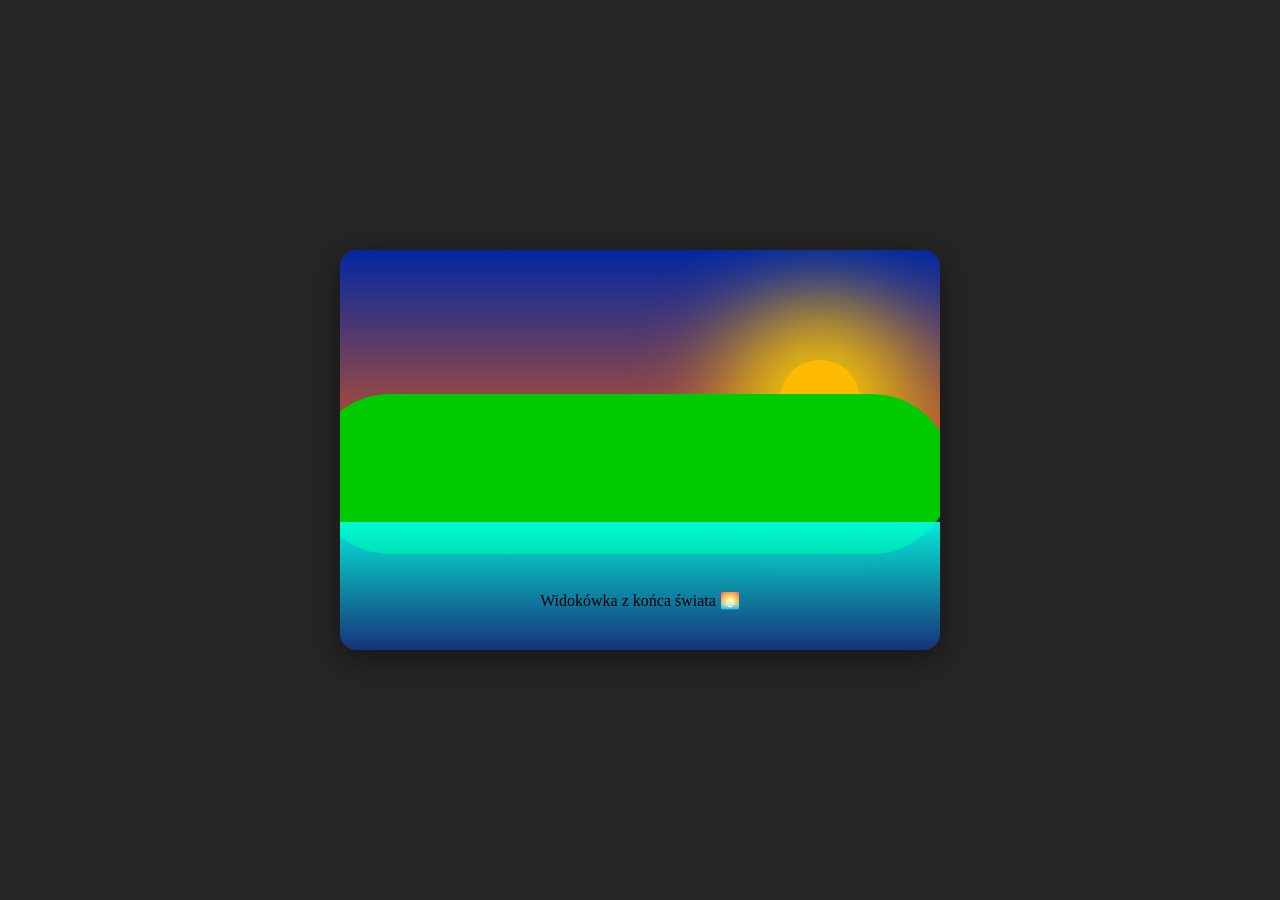
<file: lekcja5/index.html>
<!DOCTYPE html>
<html lang="pl">
<head>
  <meta charset="UTF-8">
  <meta name="viewport" content="width=device-width, initial-scale=1.0">
  <title>Pocztówka CSS</title>
  <link rel="stylesheet" href="style.css">
</head>
<body>
  <div class="postcard">
    <div class="sky"></div>
    <div class="sun"></div>
    <div class="hills"></div>
    <div class="water"></div>
    <div class="text-overlay">Widokówka z końca świata 🌅</div>
  </div>
</body>
</html>
</file>
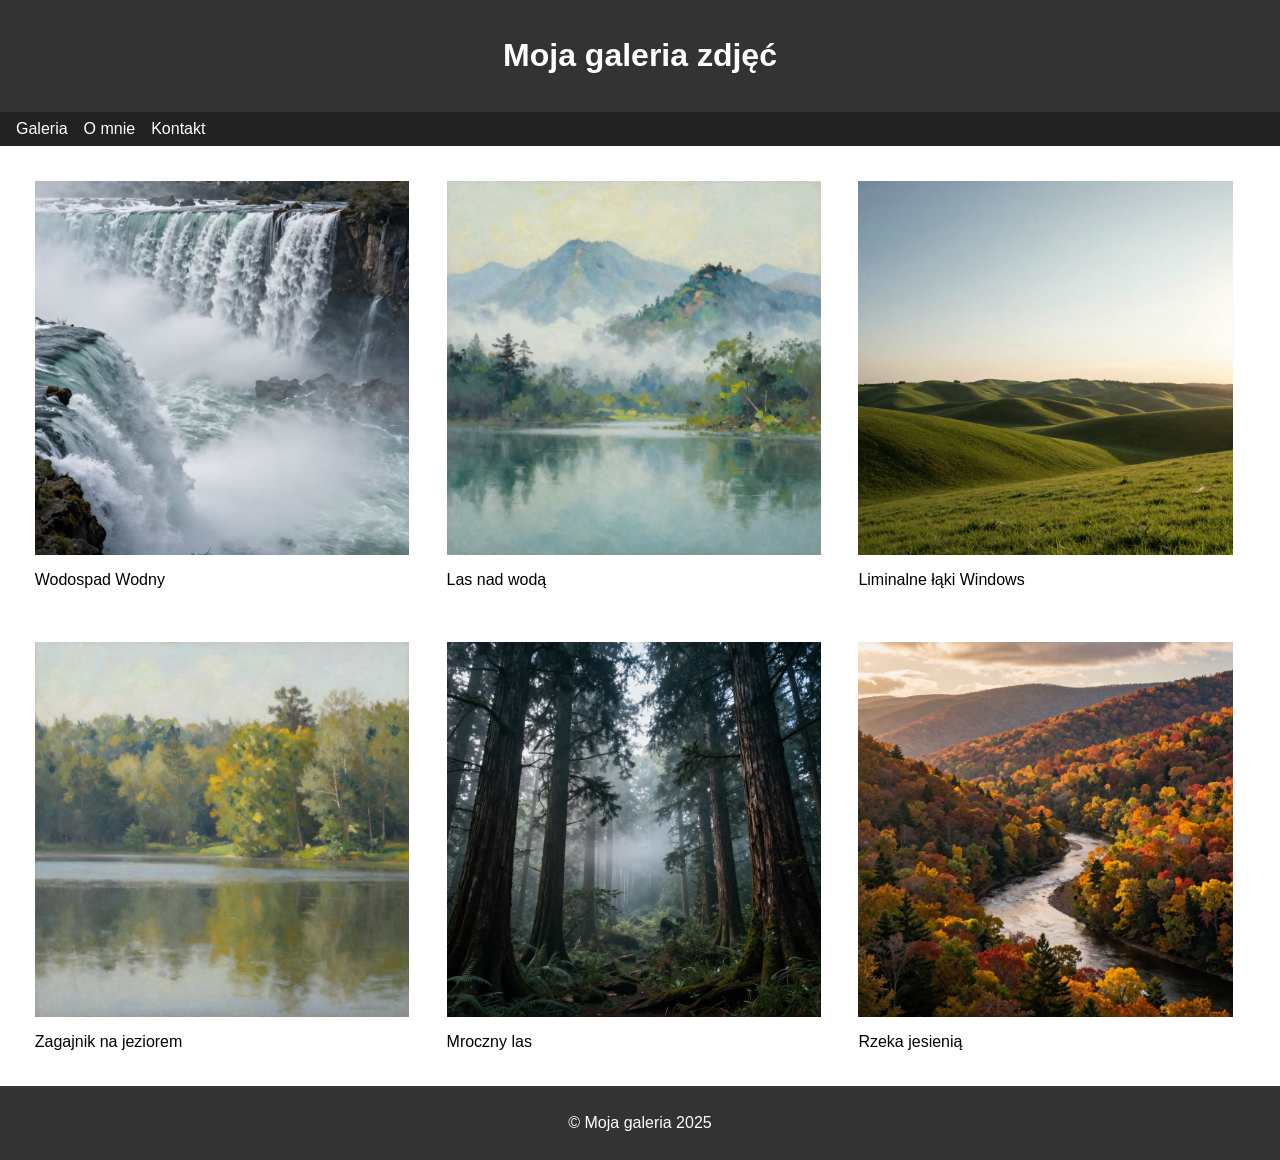
<file: lekcja6/index.html>
<!DOCTYPE html>
<html lang="pl">
<head>
  <meta charset="UTF-8">
  <!-- TODO: dodaj meta viewport dla responsywności -->
  <meta name="viewport" content="width=device-width, initial-scale=1.0">
  <title>Moja galeria</title>
  <link rel="stylesheet" href="style.css">
  <!-- TODO: dodaj powiązanie z plikiem style.css -->
</head>
<body>
  <header>
    <h1>Moja galeria zdjęć</h1>
  </header>
  <nav>
    <ul>
      <li><a href="#">Galeria</a></li>
      <li><a href="#">O mnie</a></li>
      <li><a href="#">Kontakt</a></li>
    </ul>
  </nav>
  <section class="gallery">
    <!-- TODO: dodaj zawartość sekcji z miniaturkami (6 elementów .photo-item) -->
    <!-- TODO: dodaj klasę photo-caption do akapitu w każdym .photo-item -->
  <div class="photo-item">
    <img src="images/img (1).jpg">
    <p>Wodospad Wodny</p>
</div>

<div class="photo-item">
    <img src="images/img (2).jpg">
    <p>Las nad wodą</p>
</div>

<div class="photo-item">
    <img src="images/img (3).jpg">
    <p>Liminalne łąki Windows</p>
</div>

<div class="photo-item">
    <img src="images/img (4).jpg">
    <p>Zagajnik na jeziorem</p>
</div>

<div class="photo-item">
    <img src="images/img (5).jpg">
    <p>Mroczny las</p>
</div>

<div class="photo-item">
    <img src="images/img (6).jpg">
    <p>Rzeka jesienią</p>
</div>

  </section>
  <footer>
    <p>© Moja galeria 2025</p>
  </footer>
</body>
</html>
</file>
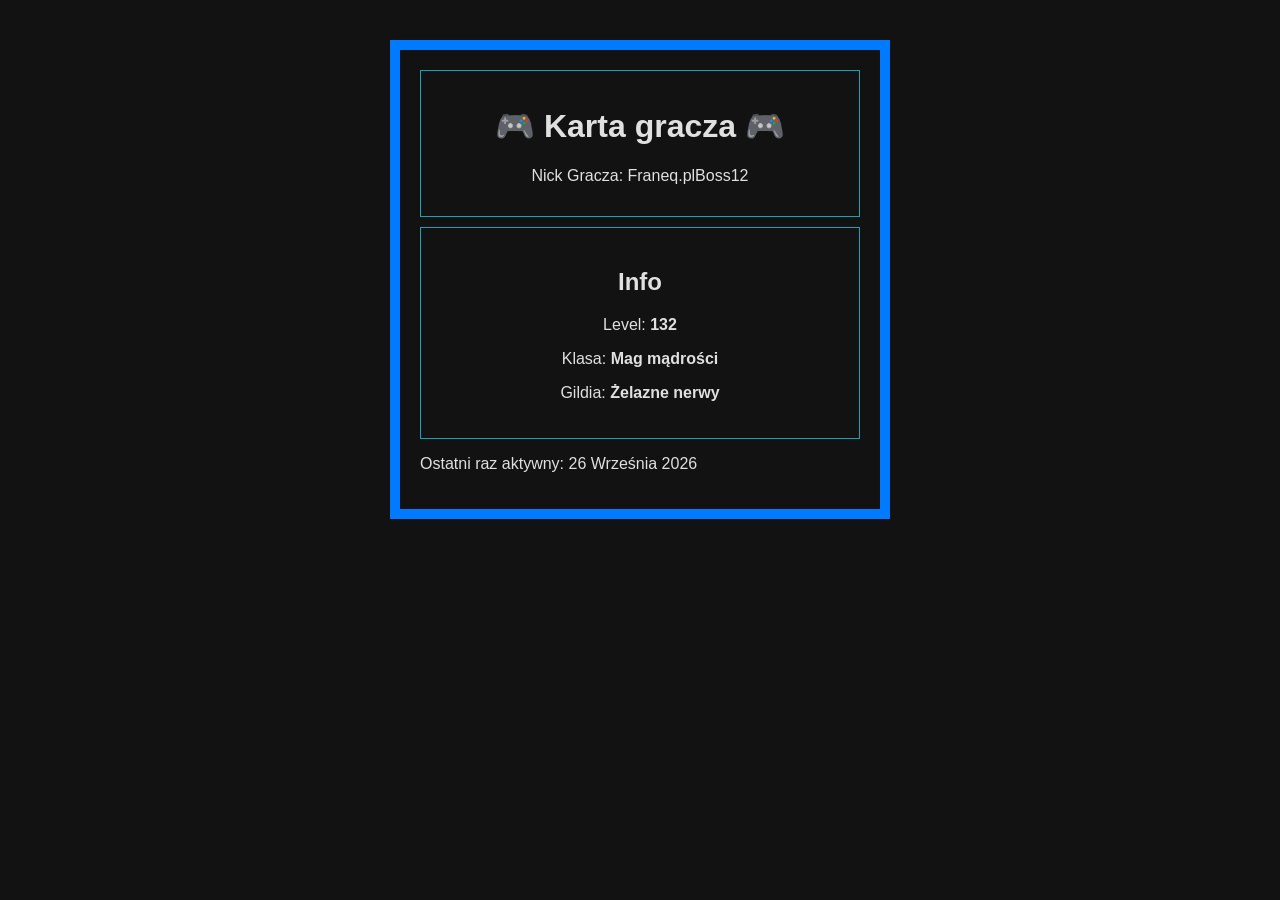
<file: lekcja3giganci/lekcja3/index.html>
<!DOCTYPE html>
<html lang="pl">
<head>
  <meta charset="UTF-8">
  <meta name="viewport" content="width=device-width, initial-scale=1.0">
  <title>Karta Gracza</title>
  <link rel="stylesheet" href="style.css">
</head>
<body>
  <main class="player-card">
    <!-- TODO: dodaj sekcje karty gracza -->
    <header class="card-header">
      <h1>🎮   Karta gracza  🎮</h1>
      <p>Nick Gracza: <span class="Highlight">Franeq.plBoss12</span></p>
    </header>
    <section class="card-section bio">
      <h2>Info</h2>
      <p>Level: <strong>132</strong></p>
      <p>Klasa: <strong>Mag mądrości</strong> </p>
      <p>Gildia: <strong>Żelazne nerwy</strong></p>
    </section>
    <footer class="card-footer">
      <p>Ostatni raz aktywny: <time datetime="2026-9-26">26 Września 2026</time></p>
    </footer>
  </main>
</body>
</html>
</file>
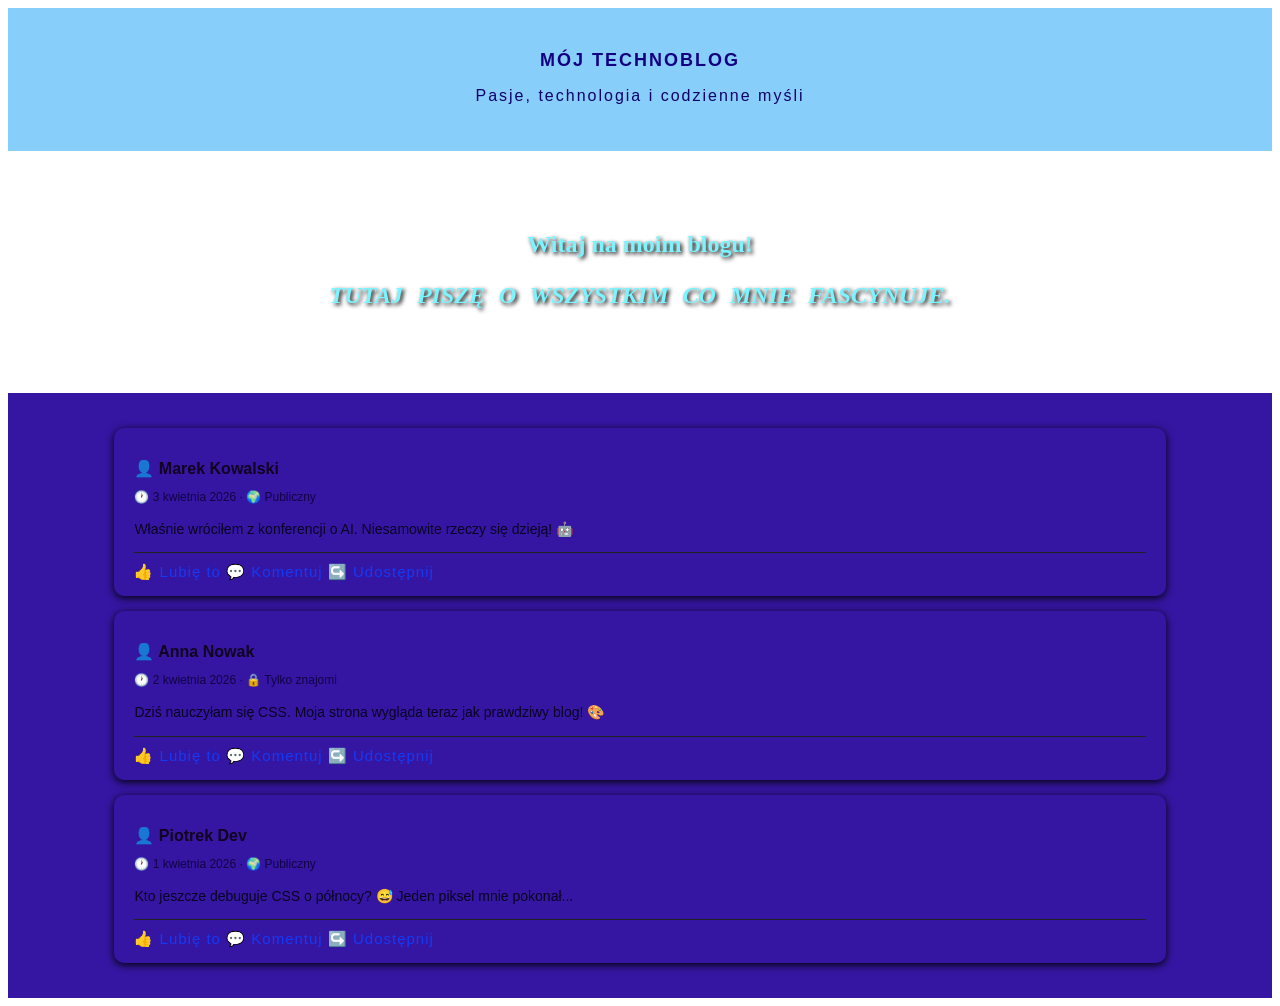
<file: lekcja2giganci/blog.html>
<!DOCTYPE html>
<html lang="pl">
<head>
    <meta charset="UTF-8">
    <title>Mój Blog</title>
    <!-- Tutaj importujemy style -->
     <link rel="stylesheet" href="styles.css">
</head>
<body>

    <div id="naglowek">
        <h1>Mój Technoblog</h1>
        <p>Pasje, technologia i codzienne myśli</p>
    </div>

    <div id="baner">
        <h2>Witaj na moim blogu!</h2>
        <p>Tutaj piszę o wszystkim co mnie fascynuje.</p>
    </div>

    <div id="tresc">
        <div class="wpis">
            <p class="autor">👤 Marek Kowalski</p>
            <p class="data">🕐 3 kwietnia 2026 · 🌍 Publiczny</p>
            <p class="tekst">Właśnie wróciłem z konferencji o AI. Niesamowite rzeczy się dzieją! 🤖</p>
            <div class="reakcje">👍 Lubię to  💬 Komentuj  ↪️ Udostępnij</div>
        </div>
        <div class="wpis">
            <p class="autor">👤 Anna Nowak</p>
            <p class="data">🕐 2 kwietnia 2026 · 🔒 Tylko znajomi</p>
            <p class="tekst">Dziś nauczyłam się CSS. Moja strona wygląda teraz jak prawdziwy blog! 🎨</p>
            <div class="reakcje">👍 Lubię to  💬 Komentuj  ↪️ Udostępnij</div>
        </div>
        <div class="wpis">
            <p class="autor">👤 Piotrek Dev</p>
            <p class="data">🕐 1 kwietnia 2026 · 🌍 Publiczny</p>
            <p class="tekst">Kto jeszcze debuguje CSS o północy? 😅 Jeden piksel mnie pokonał...</p>
            <div class="reakcje">👍 Lubię to  💬 Komentuj  ↪️ Udostępnij</div>
        </div>
    </div>

</body>
</html>
</file>
<file: lekcja5/style.css>
* {
  margin: 0;
  padding: 0;
  box-sizing: border-box;
}

body {
  display: flex;
  justify-content: center;
  align-items: center;
  min-height: 100vh;
  background-color: hsl(0, 0%, 15%);
}

.postcard {
  position: relative;
  width: 600px;
  height: 400px;
  overflow: hidden;
  border-radius: 16px;
  box-shadow: 0 8px 32px rgba(0, 0, 0, 0.5);
}

.sky {
  position: absolute;
  top: 0;
  left: 0;
  width: 100%;
  height: 65%;
  /* TODO: background sky gradient */
  background: linear-gradient(
  to bottom,
  #0028a2,
  #ff5e00
  );
}

.sun {
  position: absolute;
  top: 110px;
  right: 80px;
  width: 80px;
  height: 80px;
  /* TODO: sun shape and glow */
  border-radius:40px ;
 box-shadow: 0px 0px 91px 52px rgba(247,204,5,1);
-webkit-box-shadow: 0px 0px 91px 52px rgba(247,204,5,1);
-moz-box-shadow: 0px 0px 91px 52px rgba(247,204,5,1);
  /* TODO: sun color experiment */
  background-color: rgb(255, 187, 1);
}

.hills {
  position: absolute;
  bottom: 24%;
  left: -5%;
  width: 107%;
  height: 40%;
  /* TODO: hills shape */
  background-color: rgb(0, 202, 0);
  border-radius: 100px;

}

.water {
  position: absolute;
  bottom: 0;
  left: 0;
  width: 100%;
  height: 32%;
  /* TODO: water color and transparency */
  background: linear-gradient(
  to bottom,
  rgba(0, 255, 234,0.9),
  rgba(0, 70, 248, 0.4)
  )
}

.text-overlay {
  position: absolute;
  bottom: 40px;
  left: 0;
  width: 100%;
  text-align: center;
  font-family: Georgia, serif;
  /* TODO: text styling and shadow */
  /* TODO: text color experiment */
}
</file>
<file: lekcja6/style.css>
body {
  margin: 0;
  font-family: sans-serif;
}

header {
  background-color: #333;
  color: white;
  padding: 16px;
  text-align: center;
}

nav {
  background-color: #222;
  /* TODO: ustaw position dla nav (sticky, top: 0, z-index: 10) */
}

nav ul {
  list-style: none;
  margin: 0;
  padding: 8px 16px;
  display: flex;
  gap: 16px;
}

nav a {
  color: white;
  text-decoration: none;
}

.gallery {
  padding: 16px;
  /* TODO: dodaj clearfix dla .gallery (::after z clear: both) */
}

.photo-item {
  /* TODO: dodaj float: left, width: 30%, margin: 1.5%, position: relative */
  float: Left;
  width: 30%;
  margin: 1.5%;
  position: relative;
}

.photo-item img {
  /* TODO: nadaj obrazkom w .photo-item szerokość 100% i display: block */
  width: 100%;
  display: block;
}

.photo-caption {
  /* TODO: dodaj style dla nakładki (position: absolute, bottom: 0, margin: 0, tło półprzezroczyste) */
}

footer {
  background-color: #333;
  color: white;
  text-align: center;
  padding: 12px;
  clear: both;
}

/* TODO: dodaj regułę @media dla ekranów do 768px (.photo-item width: 46%) */
@media (max-width: 480px){
  .photo-item{
    width:96%;
    float:none;
  }
 .photo-item img{
  border-radius: 50%;
 }
}
/* TODO: dodaj regułę @media dla ekranów do 480px (.photo-item width: 96%, float: none) */
</file>
<file: lekcja3giganci/lekcja3/style.css>
/* === Reset i zmienne === */
:root {
  --color-primary: #007bff;
  --color-accent: #17a2b8;
  --color-highlight: #ffc107;
  --color-bg: #1e1e2e;
  --color-text: #e0e0e0;
  --color-border: #444;
}

*{
   box-sizing: border-box;
}

body {
  margin: 0;
  padding: 0;
  font-family: 'Segoe UI', Tahoma, Geneva, Verdana, sans-serif;
  background-color: #121212;
  color: var(--color-text);
}

/* TODO: stylowanie karty gracza */

.player-card{
  box-sizing: border-box;
  max-width: 500px; 
  margin: 40px auto;
  padding: 20px;
  border: 10px solid var(--color-primary)

}

.card-header{
  padding: 15px;
  border: 1px solid var(--color-accent);
  text-align: center;
}

.card-section{
  padding: 20px;
  border: 1px solid var(--color-accent);
  text-align: center;
   margin: 10px auto;
}
</file>
<file: lekcja2giganci/styles.css>
body{
    color: rgb(0, 110, 255);
}

#naglowek{
    background-color: lightskyblue;
    color: #140082;
    text-align: center;
    padding: 30px;
    font-family: "Arial", sans-serif;
    letter-spacing: 2px;
}

#naglowek h1{
    font-size: large;
    font-weight: 600;
    text-transform: uppercase;
}

#naglowek p{
    font-size: medium;
    font-style:normal;
    color:#10006b;
}

#baner{
    background-image: url(https://fastly.picsum.photos/id/24/1200/300.jpg?hmac=hESlOIRMG-fFUbZYtoz-AAtDArlGDI-509TaimEMfvw);
    background-size: cover;
    background-position: center;
    color: #7af4ff;
    text-align: center;
    padding: 60px 20px;
    text-shadow: 2px 2px 4px #000000;
}

#baner p{
    font-size: 40px;
    font-weight: bold;
    line-height: 1,2;
    letter-spacing: 3;
    word-spacing: 8px;
    text-transform: uppercase;
}

#baner p{
    font-size: 24px;
    font-style:italic;
    white-space: nowrap;
    direction: ltr;
}

#tresc {
    width: 100%;
    background-color: #3516a3;
    padding: 20px 0px;
    min-height: 300px;
}

.wpis {
    width: 80%;
    margin: 15px auto;
    background-color: #3516a3;
    border-radius: 10px;
    padding: 15px 20px;
    box-shadow: 0 2px 8px #000000;
    font-family: Helvetica, Arial, sans-serif;
}

.wpis .autor{
    font-weight: bold;
    font-size: 16px;
    color: #13001e;
    margin-bottom: 2px;
}

.wpis .data{
    font-size: 12px;
    color: #110345;
    margin-bottom: 10px;
}

.wpis .tekst {
    font-size: 14px;
    color: #09031f;
    margin-bottom: 12px;
    line-height: 1.6;
}

.wpis .reakcje {
    border-top: 1px solid #212121;
    padding-top: 10px;
    color: #143af4;
    font-size: 15px;
    letter-spacing: 1px;
    cursor: pointer;
}
</file>
